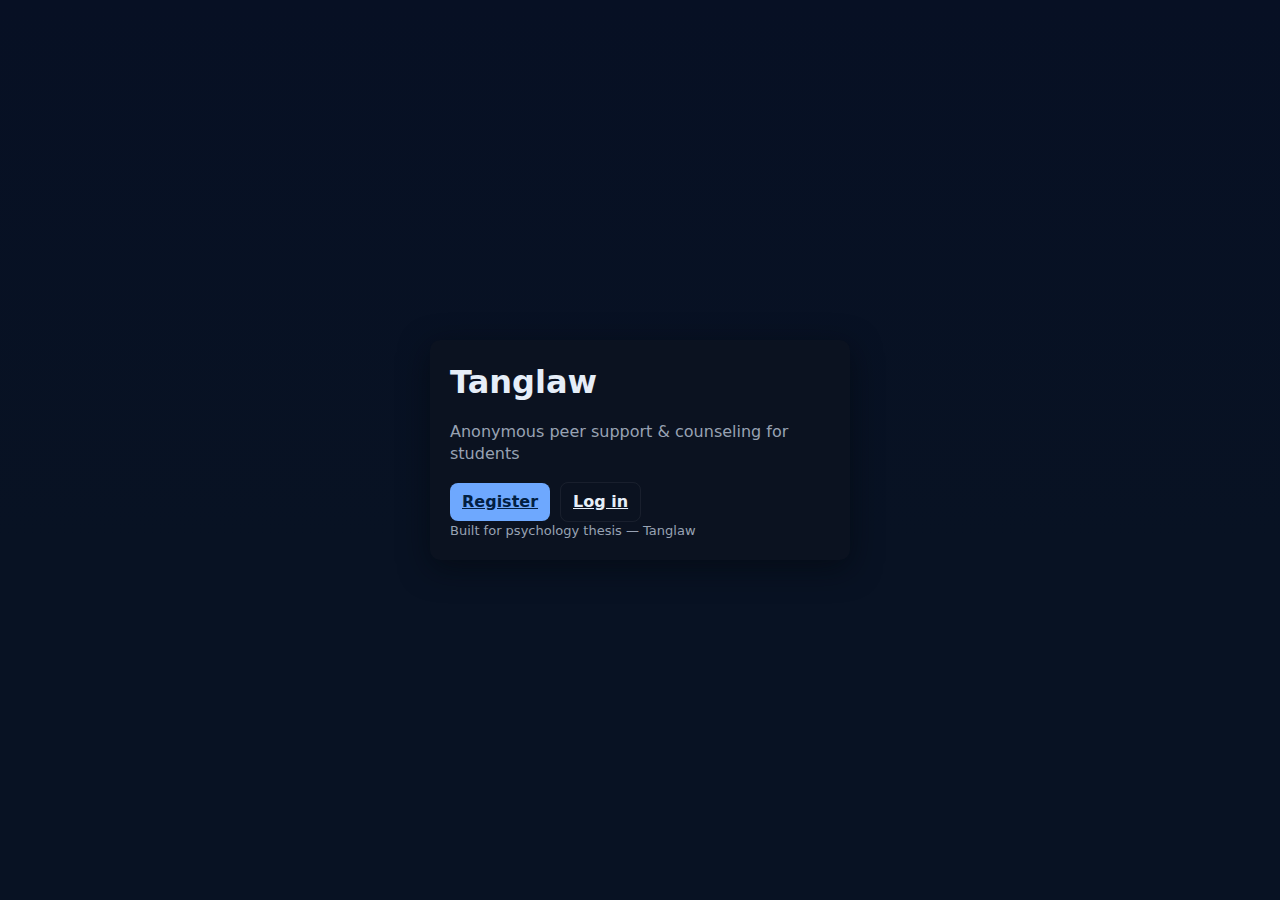
<file: index.html>
<!doctype html>
<html lang="en">
<head>
  <meta charset="utf-8" />
  <title>Tanglaw — Welcome</title>
  <meta name="viewport" content="width=device-width,initial-scale=1" />
  <link rel="stylesheet" href="style.css">
</head>
<body class="page-center">
  <div class="card">
    <h1>Tanglaw</h1>
    <p class="muted">Anonymous peer support & counseling for students</p>
    <div class="row">
      <a class="btn" href="register.html">Register</a>
      <a class="btn outline" href="login.html">Log in</a>
    </div>
    <footer class="muted small">Built for psychology thesis — Tanglaw</footer>
  </div>
</body>
</html>
</file>
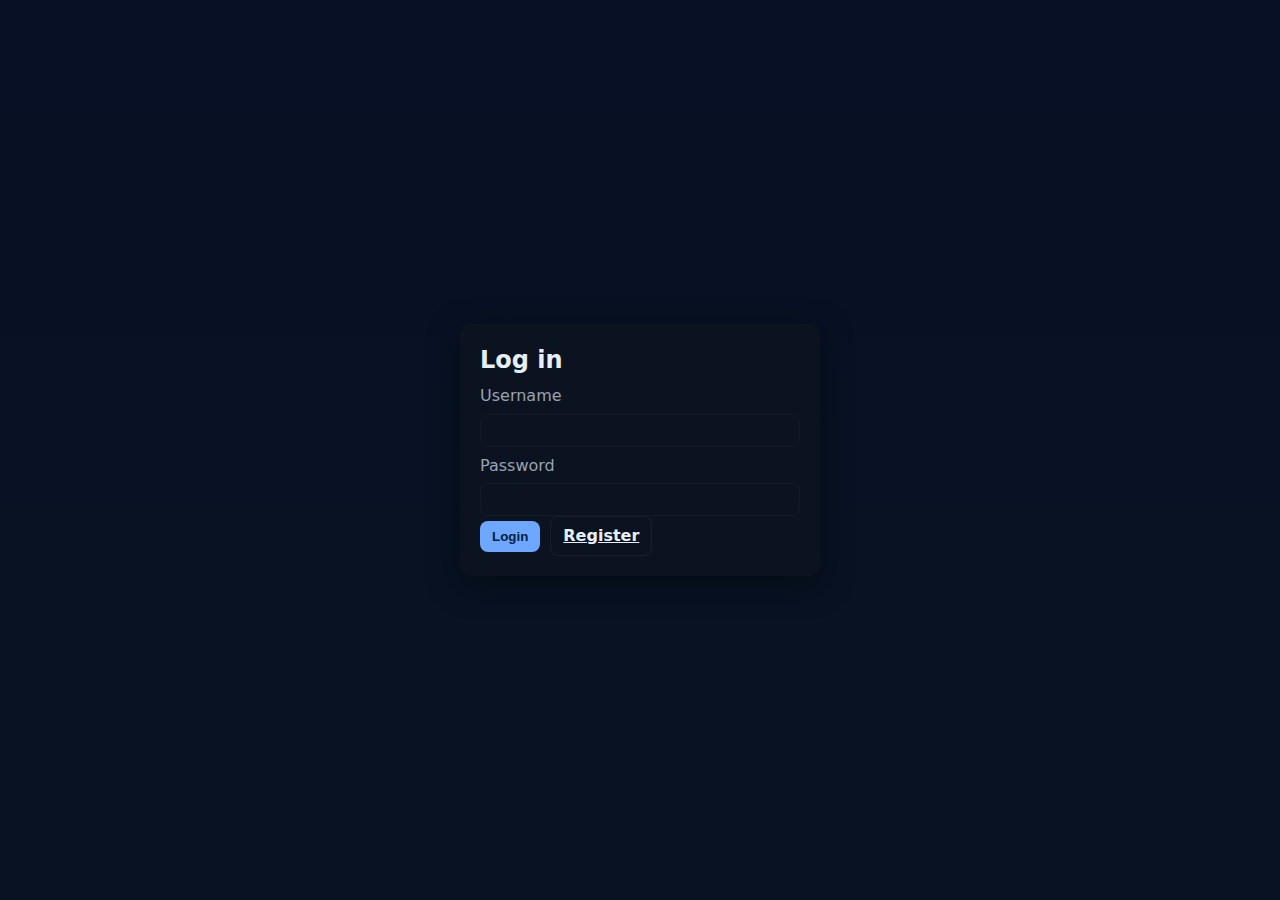
<file: dashbaord_counselor.html>
<!doctype html>
<html lang="en">
<head>
  <meta charset="utf-8" />
  <title>Counselor Dashboard — Tanglaw</title>
  <meta name="viewport" content="width=device-width,initial-scale=1" />
  <link rel="stylesheet" href="style.css">
</head>
<body>
  <div class="topbar">
    <div class="brand">Tanglaw — Counselor</div>
    <div id="top-actions">
      <span id="meInfo" class="muted"></span>
      <button class="btn outline" id="logoutBtn">Logout</button>
    </div>
  </div>

  <div class="container grid-2">
    <aside class="card sidebar">
      <h3>Students</h3>
      <div id="studentsList" class="list muted">Loading...</div>

      <hr>
      <h4>Your Appointments</h4>
      <div id="apptsList" class="list muted"></div>
    </aside>

    <main class="card main">
      <h3 id="chatWith">Chat</h3>
      <div id="chatWindow" class="chatWindow"></div>

      <form id="msgForm" class="row">
        <input id="msgInput" placeholder="Type a message..." autocomplete="off">
        <button class="btn" type="submit">Send</button>
      </form>
    </main>
  </div>

  <script src="app.js"></script>
  <script>
    const current = JSON.parse(localStorage.getItem('tanglaw_user') || 'null');
    if (!current) location.href = 'login.html';
    if (current.role !== 'counselor') {
      alert('You are not a counselor. Redirecting to user dashboard.');
      location.href = 'dashboard_user.html';
    }
    document.getElementById('meInfo').textContent = `Signed in as ${current.username} (${current.role})`;
    document.getElementById('logoutBtn').addEventListener('click', ()=>{
      localStorage.removeItem('tanglaw_user'); location.href='login.html';
    });

    const studentsList = document.getElementById('studentsList');
    const apptsList = document.getElementById('apptsList');
    let selected = null;

    async function loadStudents(){
      studentsList.innerHTML = 'Loading...';
      try {
        const res = await fetch(`${API_BASE}/users?exclude_id=${current.id}`);
        const data = await res.json();
        if (!res.ok) { studentsList.textContent = data.error || 'Failed'; return; }
        const students = data.users.filter(u => u.role === 'user');
        studentsList.innerHTML = '';
        students.forEach(s=>{
          const el = document.createElement('div');
          el.className = 'list-item';
          el.innerHTML = `<div><strong>${s.alias}</strong></div>
                          <div class="row small"><button class="btn tiny" data-id="${s.id}">Chat</button></div>`;
          studentsList.appendChild(el);
        });
        studentsList.querySelectorAll('button[data-id]').forEach(btn=>{
          btn.addEventListener('click', async ()=>{
            const id = parseInt(btn.getAttribute('data-id'));
            const user = data.users.find(x=>x.id===id);
            selectPerson(user);
          });
        });
      } catch (err) { studentsList.textContent = 'Network error'; }
    }

    // load appointments for this counselor
    async function loadAppointments(){
      apptsList.innerHTML = 'Loading...';
      try {
        const res = await fetch(`${API_BASE}/appointments?counselor_id=${current.id}`);
        const data = await res.json();
        if (!res.ok) { apptsList.textContent = data.message || 'Failed'; return; }
        if (!data.appointments.length) { apptsList.innerHTML = '<div class="muted">No appointments</div>'; return; }
        apptsList.innerHTML = '';
        data.appointments.forEach(a=>{
          const node = document.createElement('div');
          node.className = 'list-item small';
          node.innerHTML = `<div><strong>${a.user_username}</strong> • ${a.date} ${a.time}</div>
                            <div class="muted small">status: ${a.status}</div>
                            <div class="row small">
                              <button class="btn tiny approve" data-id="${a.id}">Approve</button>
                              <button class="btn tiny outline cancel" data-id="${a.id}">Cancel</button>
                            </div>`;
          apptsList.appendChild(node);
        });
        apptsList.querySelectorAll('button.approve').forEach(b=>{
          b.addEventListener('click', ()=>updateStatus(b.dataset.id, 'approved'));
        });
        apptsList.querySelectorAll('button.cancel').forEach(b=>{
          b.addEventListener('click', ()=>updateStatus(b.dataset.id, 'cancelled'));
        });
      } catch (err) { apptsList.textContent = 'Network error'; }
    }

    async function updateStatus(id, status) {
      try {
        const res = await fetch(`${API_BASE}/appointments/${id}/status`, {
          method: 'PUT',
          headers: {'Content-Type':'application/json'},
          body: JSON.stringify({ status })
        });
        const j = await res.json();
        if (!res.ok) { alert(j.message || j.error || 'Failed'); return; }
        loadAppointments();
      } catch (err) { alert('Network error'); }
    }

    // chat logic (same as user but reversed)
    const chatWindow = document.getElementById('chatWindow');
    function selectPerson(u){
      selected = u;
      document.getElementById('chatWith').textContent = `Chat with ${u.alias}`;
      loadMessages();
    }

    async function loadMessages(){
      if (!selected) {
        chatWindow.innerHTML = '<div class="muted">Select a student to chat</div>'; return;
      }
      chatWindow.innerHTML = 'Loading...';
      try {
        const res = await fetch(`${API_BASE}/messages?from_id=${current.id}&to_id=${selected.id}`);
        const data = await res.json();
        if (!res.ok) { chatWindow.innerHTML = 'Failed to load messages'; return; }
        chatWindow.innerHTML = '';
        data.messages.forEach(m=>{
          const me = (m.sender_id === current.id);
          const b = document.createElement('div');
          b.className = 'bubble ' + (me? 'me' : 'them');
          b.innerHTML = `<div class="small muted">${me? 'You' : selected.alias} • ${m.timestamp}</div>
                         <div>${m.content}</div>`;
          chatWindow.appendChild(b);
        });
        chatWindow.scrollTop = chatWindow.scrollHeight;
      } catch (err) {
        chatWindow.innerHTML = 'Network error';
      }
    }

    document.getElementById('msgForm').addEventListener('submit', async (e)=>{
      e.preventDefault();
      const txt = document.getElementById('msgInput').value.trim();
      if (!txt || !selected) return;
      try {
        const res = await fetch(`${API_BASE}/messages`, {
          method:'POST',
          headers: {'Content-Type':'application/json'},
          body: JSON.stringify({
            sender_id: current.id,
            receiver_id: selected.id,
            content: txt,
            is_peer_support: 0
          })
        });
        const j = await res.json();
        if (!res.ok) { alert(j.message || j.error || 'Failed'); return; }
        document.getElementById('msgInput').value = '';
        loadMessages();
      } catch (err) { alert('Network error'); }
    });

    // init
    (async ()=>{
      await loadStudents();
      await loadAppointments();
    })();
  </script>
</body>
</html>
</file>
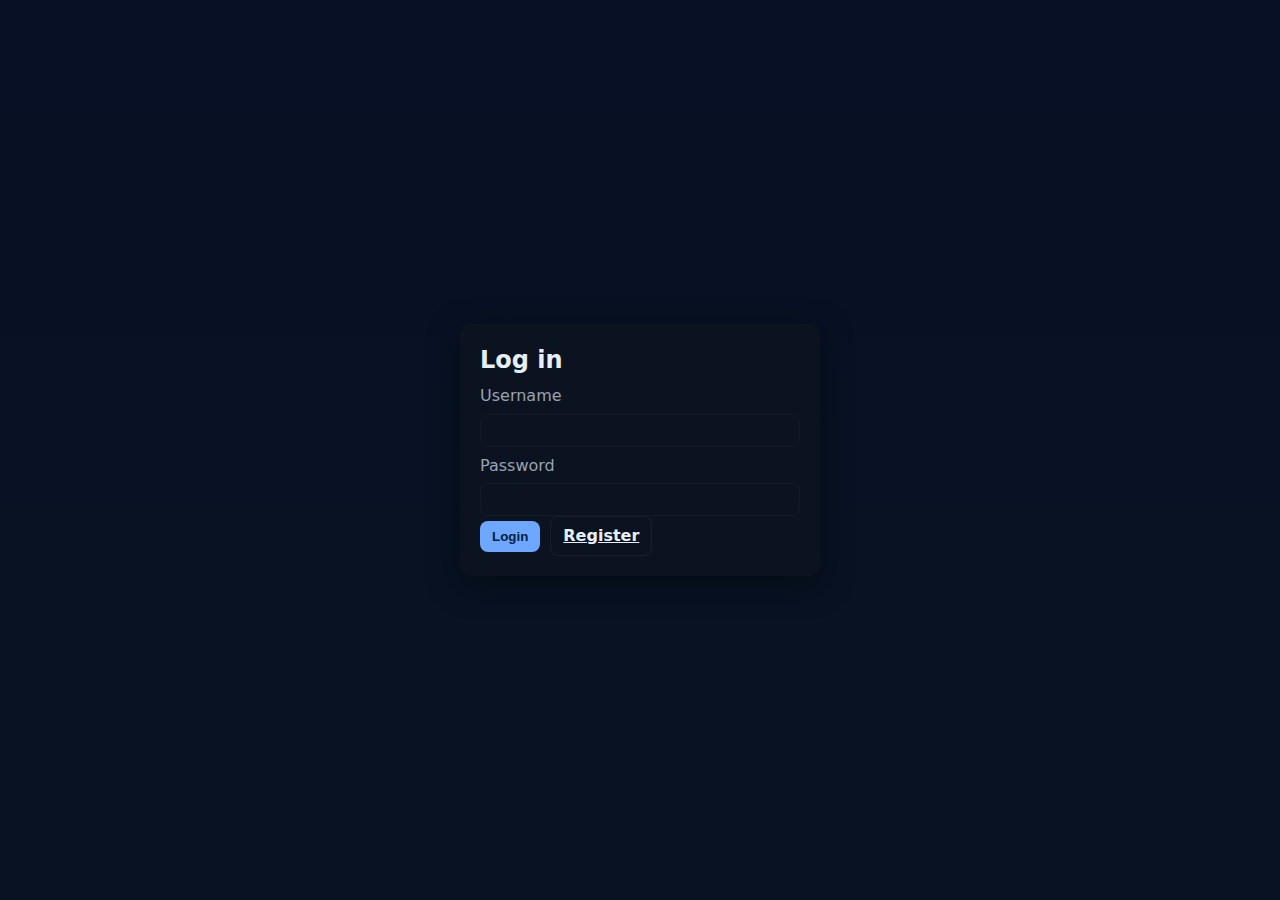
<file: dashboard_counselor.html>
<!doctype html>
<html lang="en">
<head>
  <meta charset="utf-8" />
  <title>Counselor Dashboard — Tanglaw</title>
  <meta name="viewport" content="width=device-width,initial-scale=1" />
  <link rel="stylesheet" href="style.css">
</head>
<body>
  <div class="topbar">
    <div class="brand">Tanglaw — Counselor</div>
    <div id="top-actions">
      <span id="meInfo" class="muted"></span>
      <button class="btn outline" id="logoutBtn">Logout</button>
    </div>
  </div>

  <div class="container grid-2">
    <aside class="card sidebar">
      <h3>Students</h3>
      <div id="studentsList" class="list muted">Loading...</div>

      <hr>
      <h4>Your Appointments</h4>
      <div id="apptsList" class="list muted"></div>
    </aside>

    <main class="card main">
      <h3 id="chatWith">Chat</h3>
      <div id="chatWindow" class="chatWindow"></div>

      <form id="msgForm" class="row">
        <input id="msgInput" placeholder="Type a message..." autocomplete="off">
        <button class="btn" type="submit">Send</button>
      </form>
    </main>
  </div>

  <script src="app.js"></script>
  <script>
    const current = JSON.parse(localStorage.getItem('tanglaw_user') || 'null');
    if (!current) location.href = 'login.html';
    if (current.role !== 'counselor') {
      alert('You are not a counselor. Redirecting to user dashboard.');
      location.href = 'dashboard_user.html';
    }
    document.getElementById('meInfo').textContent = `Signed in as ${current.username} (${current.role})`;
    document.getElementById('logoutBtn').addEventListener('click', ()=>{
      localStorage.removeItem('tanglaw_user'); location.href='login.html';
    });

    const studentsList = document.getElementById('studentsList');
    const apptsList = document.getElementById('apptsList');
    const chatWindow = document.getElementById('chatWindow');
    let selected = null;
    const onlineMap = {};

    function onlineDotHTML(isOnline){
      return `<span style="display:inline-block;width:8px;height:8px;border-radius:50%;background:${isOnline? '#2ecc71' : '#4a5568'};margin-left:8px;"></span>`;
    }

    async function loadStudents(){
      studentsList.innerHTML = 'Loading...';
      try {
        const res = await fetch(`${API_BASE}/users?exclude_id=${current.id}`);
        const data = await res.json();
        if (!res.ok) { studentsList.textContent = data.error || 'Failed'; return; }
        const students = data.users.filter(u => u.role === 'user');
        studentsList.innerHTML = '';
        students.forEach(s=>{
          const isOnline = !!onlineMap[s.id];
          const el = document.createElement('div');
          el.className = 'list-item';
          el.innerHTML = `<div><strong>${s.alias}</strong> ${onlineDotHTML(isOnline)}</div>
                          <div class="row small"><button class="btn tiny" data-id="${s.id}">Chat</button></div>`;
          studentsList.appendChild(el);
        });
        studentsList.querySelectorAll('button[data-id]').forEach(btn=>{
          btn.addEventListener('click', async ()=>{
            const id = parseInt(btn.getAttribute('data-id'));
            const user = data.users.find(x=>x.id===id);
            selectPerson(user);
          });
        });
      } catch (err) { studentsList.textContent = 'Network error'; }
    }

    async function loadAppointments(){
      apptsList.innerHTML = 'Loading...';
      try {
        const res = await fetch(`${API_BASE}/appointments?counselor_id=${current.id}`);
        const data = await res.json();
        if (!res.ok) { apptsList.textContent = data.message || 'Failed'; return; }
        if (!data.appointments.length) { apptsList.innerHTML = '<div class="muted">No appointments</div>'; return; }
        apptsList.innerHTML = '';
        data.appointments.forEach(a=>{
          const node = document.createElement('div');
          node.className = 'list-item small';
          node.innerHTML = `<div><strong>${a.user_name}</strong> • ${a.date} ${a.time}</div>
                            <div class="muted small">status: ${a.status}</div>
                            <div class="row small">
                              <button class="btn tiny approve" data-id="${a.id}">Approve</button>
                              <button class="btn tiny outline cancel" data-id="${a.id}">Cancel</button>
                            </div>`;
          apptsList.appendChild(node);
        });
        apptsList.querySelectorAll('button.approve').forEach(b=>{
          b.addEventListener('click', ()=>updateStatus(b.dataset.id, 'approved'));
        });
        apptsList.querySelectorAll('button.cancel').forEach(b=>{
          b.addEventListener('click', ()=>updateStatus(b.dataset.id, 'cancelled'));
        });
      } catch (err) { apptsList.textContent = 'Network error'; }
    }

    async function updateStatus(id, status) {
      try {
        const res = await fetch(`${API_BASE}/appointments/${id}/status`, {
          method: 'PUT',
          headers: {'Content-Type':'application/json'},
          body: JSON.stringify({ status })
        });
        const j = await res.json();
        if (!res.ok) { alert(j.message || j.error || 'Failed'); return; }
        loadAppointments();
      } catch (err) { alert('Network error'); }
    }

    function appendMessageToWindow(m, me){
      const cw = document.getElementById('chatWindow');
      const b = document.createElement('div');
      b.className = 'bubble ' + (me? 'me' : 'them');
      const ts = m.timestamp || new Date().toISOString().replace('T',' ').split('.')[0];
      b.innerHTML = `<div class="small muted">${me? 'You' : (selected? selected.alias : 'Them')} • ${ts}</div>
                     <div>${m.content}</div>`;
      cw.appendChild(b);
      cw.scrollTop = cw.scrollHeight;
    }

    function selectPerson(u){
      selected = u;
      document.getElementById('chatWith').textContent = `Chat with ${u.alias}`;
      loadMessages();
    }

    async function loadMessages(){
      if (!selected) {
        chatWindow.innerHTML = '<div class="muted">Select a student to chat</div>'; return;
      }
      chatWindow.innerHTML = 'Loading...';
      try {
        const res = await fetch(`${API_BASE}/messages?from_id=${current.id}&to_id=${selected.id}`);
        const data = await res.json();
        if (!res.ok) { chatWindow.innerHTML = 'Failed to load messages'; return; }
        chatWindow.innerHTML = '';
        data.messages.forEach(m=>{
          const me = (m.sender_id === current.id);
          appendMessageToWindow(m, me);
        });
      } catch (err) {
        chatWindow.innerHTML = 'Network error';
      }
    }

    // Socket init
    (async function(){
      await SocketClient.init(() => {
        SocketClient.emit("user_connected", { user_id: current.id, role: current.role });
      });

      SocketClient.on("receive_message", (data) => {
        const otherId = (data.sender_id === current.id) ? data.receiver_id : data.sender_id;
        if (selected && selected.id === otherId) {
          const me = (data.sender_id === current.id);
          appendMessageToWindow({
            content: data.content,
            timestamp: new Date().toISOString().replace('T',' ').split('.')[0]
          }, me);
        } else {
          console.log("received message for", otherId, data.content);
        }
      });

      SocketClient.on("user_online", (d) => {
        onlineMap[d.user_id] = true;
        loadStudents();
      });
      SocketClient.on("user_offline", (d) => {
        delete onlineMap[d.user_id];
        loadStudents();
      });
      SocketClient.on("online_list", (d) => {
        (d.online || []).forEach(uid => onlineMap[uid] = true);
        loadStudents();
      });

      // initial loads
      await loadStudents();
      await loadAppointments();
    })();

    // send message
    document.getElementById('msgForm').addEventListener('submit', async (e)=>{
      e.preventDefault();
      const txt = document.getElementById('msgInput').value.trim();
      if (!txt || !selected) return;
      // optimistic UI
      appendMessageToWindow({ content: txt, timestamp: new Date().toISOString().replace('T',' ').split('.')[0] }, true);
      document.getElementById('msgInput').value = '';

      const payload = {
        sender_id: current.id,
        receiver_id: selected.id,
        content: txt,
        is_peer_support: 0
      };
      if (SocketClient.isConnected()) {
        SocketClient.emit("send_message", payload);
      } else {
        // fallback REST
        try {
          const res = await fetch(`${API_BASE}/messages`, {
            method:'POST',
            headers: {'Content-Type':'application/json'},
            body: JSON.stringify(payload)
          });
          const j = await res.json();
          if (!res.ok) alert(j.message || j.error || 'Failed');
        } catch (err) { alert('Network error'); }
      }
    });
  </script>
</body>
</html>
</file>
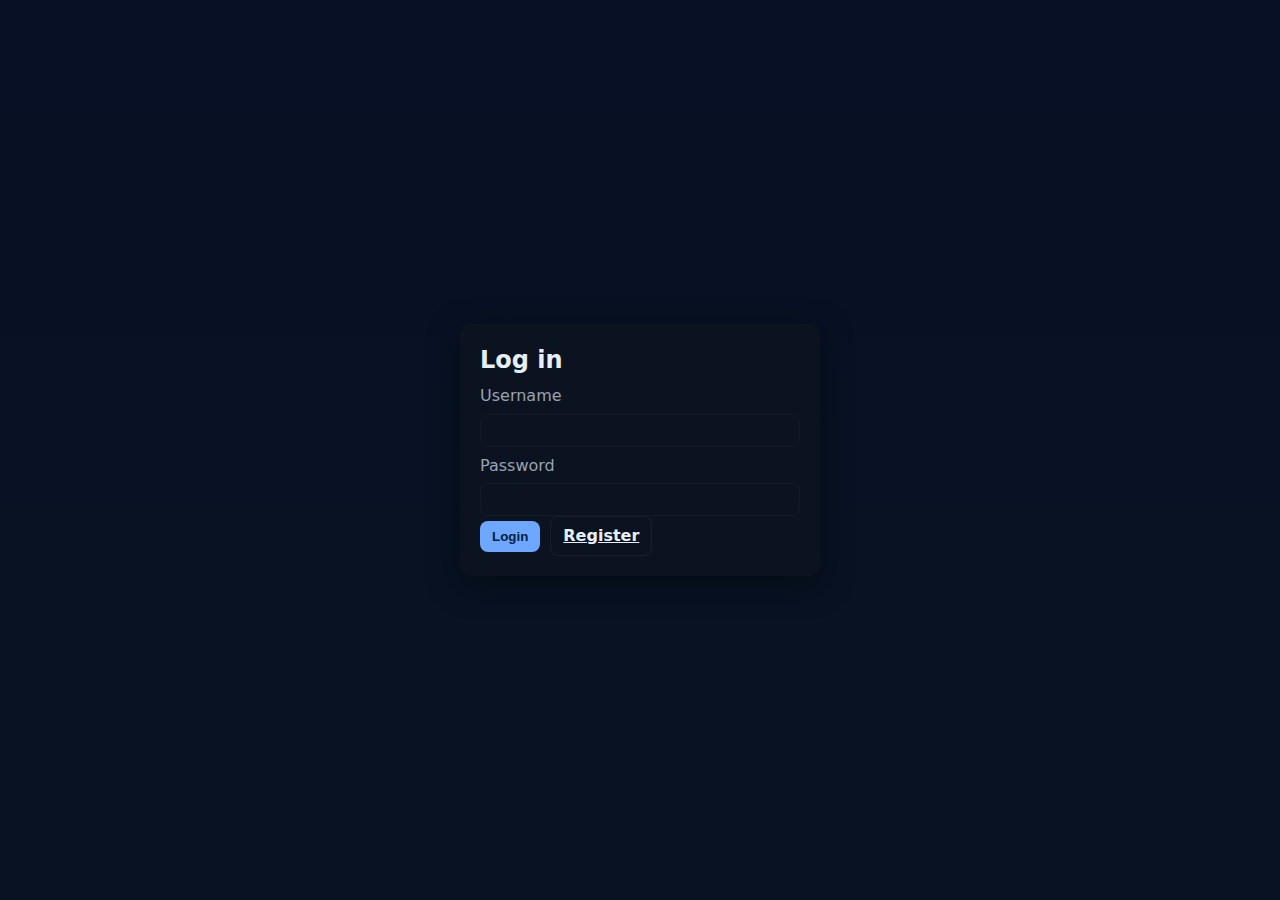
<file: dashboard_user.html>
<!doctype html>
<html lang="en">
<head>
  <meta charset="utf-8" />
  <title>User Dashboard — Tanglaw</title>
  <meta name="viewport" content="width=device-width,initial-scale=1" />
  <link rel="stylesheet" href="style.css">
</head>
<body>
  <div class="topbar">
    <div class="brand">Tanglaw — User</div>
    <div id="top-actions">
      <span id="meInfo" class="muted"></span>
      <button class="btn outline" id="logoutBtn">Logout</button>
    </div>
  </div>

  <div class="container grid-2">
    <aside class="card sidebar">
      <h3>Available People</h3>
      <div id="usersList" class="list muted">Loading...</div>

      <hr>
      <h4>Book Appointment</h4>
      <form id="apptForm">
        <label>Counselor</label>
        <select id="counselorSelect"></select>

        <label>Date</label>
        <input type="date" id="apptDate" required>

        <label>Time</label>
        <input type="time" id="apptTime" required>

        <div class="row">
          <button class="btn" type="submit">Request</button>
        </div>
        <div id="apptMsg" class="muted small"></div>
      </form>

      <hr>
      <h4>Your Appointments</h4>
      <div id="myAppts" class="list muted"></div>
    </aside>

    <main class="card main">
      <h3 id="chatWith">Chat</h3>
      <div id="chatWindow" class="chatWindow"></div>

      <form id="msgForm" class="row">
        <input id="msgInput" placeholder="Type a message..." autocomplete="off">
        <button class="btn" type="submit">Send</button>
      </form>
    </main>
  </div>

  <script src="app.js"></script>
  <script>
    // --- initialization & state ---
    const current = JSON.parse(localStorage.getItem('tanglaw_user') || 'null');
    if (!current) location.href = 'login.html';
    const myId = current.id;
    document.getElementById('meInfo').textContent = `Signed in as ${current.username} (${current.role})`;

    document.getElementById('logoutBtn').addEventListener('click', ()=>{
      localStorage.removeItem('tanglaw_user');
      location.href = 'login.html';
    });

    // UI elements
    const usersList = document.getElementById('usersList');
    const counselorSelect = document.getElementById('counselorSelect');
    const myAppts = document.getElementById('myAppts');
    const apptMsg = document.getElementById('apptMsg');

    let selectedPerson = null; // { id, alias, role }
    const onlineMap = {}; // { user_id: true }

    // helper to show online dot
    function onlineDotHTML(isOnline){
      return `<span style="display:inline-block;width:8px;height:8px;border-radius:50%;background:${isOnline? '#2ecc71' : '#4a5568'};margin-left:8px;"></span>`;
    }

    // load users (REST) and show online status if any
    async function loadUsers(){
      usersList.innerHTML = 'Loading...';
      try {
        const res = await fetch(`${API_BASE}/users?exclude_id=${myId}`);
        const data = await res.json();
        if (!res.ok) { usersList.textContent = data.error || 'Failed'; return; }
        usersList.innerHTML = '';
        counselorSelect.innerHTML = '<option value="">Choose counselor</option>';
        data.users.forEach(u => {
          const isOnline = !!onlineMap[u.id];
          const el = document.createElement('div');
          el.className = 'list-item';
          el.innerHTML = `<div><strong>${u.alias}</strong> ${onlineDotHTML(isOnline)} <div class="muted">(${u.role})</div></div>
                          <div class="row small">
                            <button class="btn tiny" data-id="${u.id}">Chat</button>
                          </div>`;
          usersList.appendChild(el);

          if (u.role === 'counselor') {
            const opt = document.createElement('option');
            opt.value = u.id;
            opt.textContent = u.alias;
            counselorSelect.appendChild(opt);
          }
        });

        // attach chat buttons
        usersList.querySelectorAll('button[data-id]').forEach(btn=>{
          btn.addEventListener('click', ()=>{
            const id = parseInt(btn.getAttribute('data-id'));
            const user = data.users.find(x=>x.id===id);
            selectPerson(user);
          });
        });

      } catch (err) {
        usersList.textContent = 'Network error';
      }
    }

    // select person to chat
    async function selectPerson(user){
      selectedPerson = user;
      document.getElementById('chatWith').textContent = `Chat with ${user.alias}`;
      await loadMessages();
    }

    // load messages via REST (history) then rely on socket for realtime
    async function loadMessages(){
      if (!selectedPerson) {
        document.getElementById('chatWindow').innerHTML = '<div class="muted">Select someone to chat</div>';
        return;
      }
      const cw = document.getElementById('chatWindow');
      cw.innerHTML = 'Loading messages...';
      try {
        const res = await fetch(`${API_BASE}/messages?from_id=${myId}&to_id=${selectedPerson.id}`);
        const data = await res.json();
        if (!res.ok) { cw.innerHTML = 'Failed to load messages'; return; }
        cw.innerHTML = '';
        data.messages.forEach(m=>{
          const me = (m.sender_id === myId);
          appendMessageToWindow(m, me);
        });
        cw.scrollTop = cw.scrollHeight;
      } catch (err) {
        cw.innerHTML = 'Network error';
      }
    }

    function appendMessageToWindow(m, me){
      const cw = document.getElementById('chatWindow');
      const b = document.createElement('div');
      b.className = 'bubble ' + (me? 'me' : 'them');
      // show timestamp if provided
      const ts = m.timestamp || new Date().toISOString().replace('T',' ').split('.')[0];
      b.innerHTML = `<div class="small muted">${me? 'You' : (selectedPerson? selectedPerson.alias : 'Them')} • ${ts}</div>
                     <div>${m.content}</div>`;
      cw.appendChild(b);
      cw.scrollTop = cw.scrollHeight;
    }

    // SOCKET: init and handlers
    (async function(){
      await SocketClient.init(() => {
        // after socket connected, announce this user
        SocketClient.emit("user_connected", { user_id: myId, role: current.role });
      });

      // listen to incoming messages
      SocketClient.on("receive_message", (data) => {
        // if message belongs to current open chat, append
        const otherId = (data.sender_id === myId) ? data.receiver_id : data.sender_id;
        // if currently viewing that person, show live
        if (selectedPerson && (selectedPerson.id === otherId)) {
          const me = (data.sender_id === myId);
          appendMessageToWindow({
            content: data.content,
            timestamp: new Date().toISOString().replace('T',' ').split('.')[0]
          }, me);
        } else {
          // otherwise you may show a notification or mark unread - keep simple: alert small
          // you can implement unread badges later
          console.log("message for", otherId, data.content);
        }
      });

      // online/offline handlers
      SocketClient.on("user_online", (d) => {
        onlineMap[d.user_id] = true;
        loadUsers(); // refresh UI to show dot
      });
      SocketClient.on("user_offline", (d) => {
        delete onlineMap[d.user_id];
        loadUsers();
      });
      SocketClient.on("online_list", (d) => {
        (d.online || []).forEach(uid => onlineMap[uid] = true);
        loadUsers();
      });

      // initial load
      await loadUsers();
      await loadMyAppointments();
    })();

    // send message via socket (fallback to REST if needed)
    document.getElementById('msgForm').addEventListener('submit', async (e)=>{
      e.preventDefault();
      const txt = document.getElementById('msgInput').value.trim();
      if (!txt || !selectedPerson) return;
      const payload = {
        sender_id: myId,
        receiver_id: selectedPerson.id,
        content: txt,
        is_peer_support: (selectedPerson.role !== 'counselor')? 1 : 0
      };

      // optimistic UI
      appendMessageToWindow({ content: txt, timestamp: new Date().toISOString().replace('T',' ').split('.')[0] }, true);
      document.getElementById('msgInput').value = '';

      if (SocketClient.isConnected()) {
        SocketClient.emit("send_message", payload);
      } else {
        // fallback: POST to REST endpoint
        try {
          const res = await fetch(`${API_BASE}/messages`, {
            method: 'POST',
            headers: {'Content-Type':'application/json'},
            body: JSON.stringify(payload)
          });
          const j = await res.json();
          if (!res.ok) {
            alert(j.message || j.error || 'Failed to send');
          }
        } catch (err) {
          alert('Network error: ' + err.message);
        }
      }
    });

    // appointments: load user's appointments
    async function loadMyAppointments(){
      myAppts.innerHTML = 'Loading...';
      try {
        const res = await fetch(`${API_BASE}/appointments?user_id=${myId}`);
        const data = await res.json();
        if (!res.ok) { myAppts.textContent = data.message || 'Failed'; return; }
        if (!data.appointments.length) { myAppts.innerHTML = '<div class="muted">No appointments</div>'; return; }
        myAppts.innerHTML = '';
        data.appointments.forEach(a=>{
          const node = document.createElement('div');
          node.className = 'list-item small';
          node.innerHTML = `<div><strong>${a.counselor_name}</strong> • ${a.date} ${a.time}</div>
                            <div class="muted small">status: ${a.status}</div>`;
          myAppts.appendChild(node);
        });
      } catch (err) {
        myAppts.textContent = 'Network error';
      }
    }

    // create appointment
    document.getElementById('apptForm').addEventListener('submit', async (e)=>{
      e.preventDefault();
      const counselor_id = counselorSelect.value;
      const date = document.getElementById('apptDate').value;
      const time = document.getElementById('apptTime').value;
      apptMsg.textContent = 'Requesting...';
      if (!counselor_id || !date || !time) { apptMsg.textContent = 'Fill all fields'; return; }
      try {
        const res = await fetch(`${API_BASE}/appointments`, {
          method: 'POST',
          headers: {'Content-Type':'application/json'},
          body: JSON.stringify({
            user_id: myId,
            counselor_id: parseInt(counselor_id),
            date,
            time
          })
        });
        const j = await res.json();
        if (!res.ok) {
          apptMsg.textContent = j.message || j.error || 'Failed';
          return;
        }
        apptMsg.textContent = 'Requested — status pending';
        await loadMyAppointments();
      } catch (err) {
        apptMsg.textContent = 'Network error';
      }
    });
  </script>
</body>
</html>
</file>
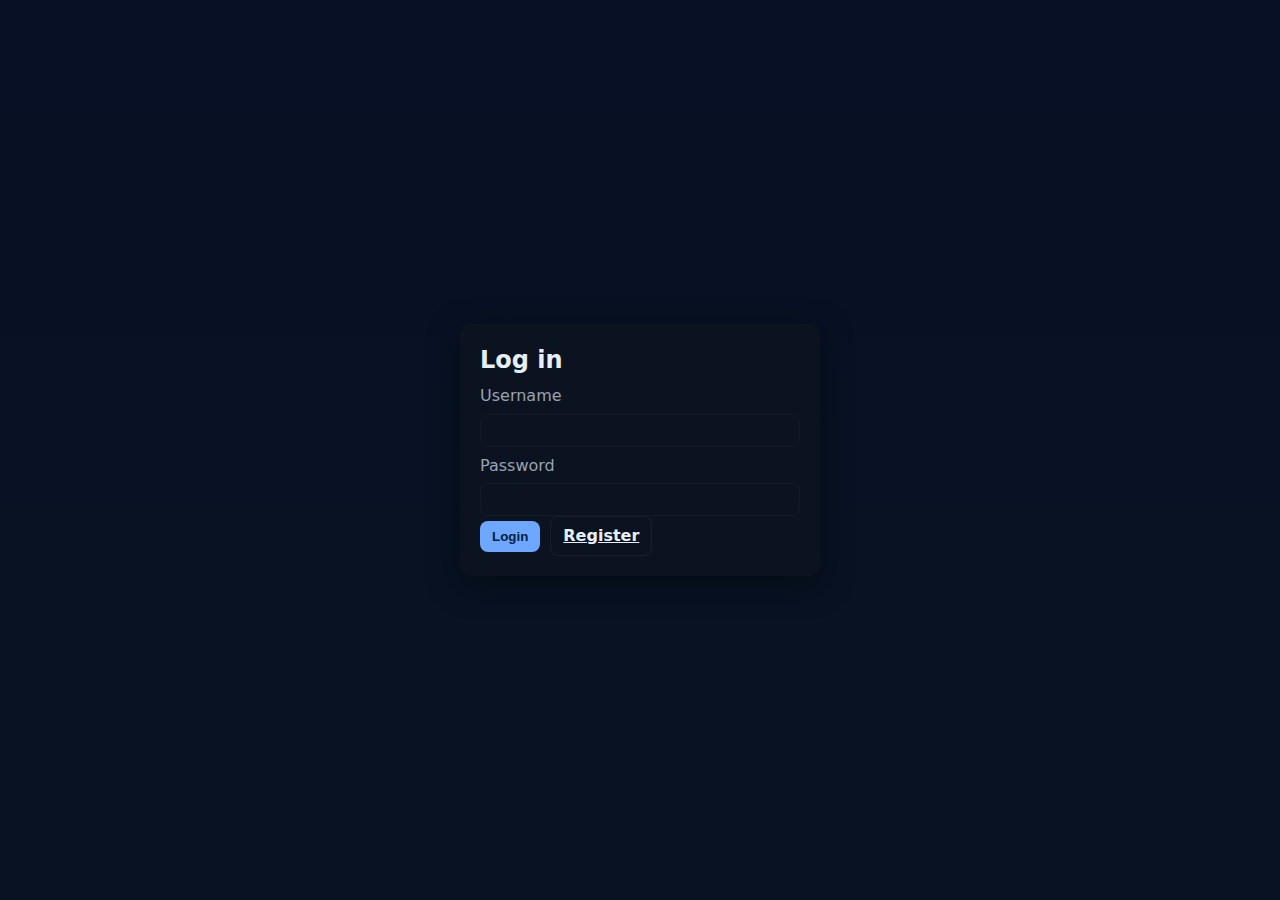
<file: login.html>
<!doctype html>
<html lang="en">
<head>
  <meta charset="utf-8" />
  <title>Login — Tanglaw</title>
  <meta name="viewport" content="width=device-width,initial-scale=1" />
  <link rel="stylesheet" href="style.css">
</head>
<body class="page-center">
  <div class="card narrow">
    <h2>Log in</h2>
    <form id="loginForm">
      <label>Username</label>
      <input id="username" name="username" required>

      <label>Password</label>
      <input id="password" name="password" type="password" required>

      <div class="row">
        <button class="btn" type="submit">Login</button>
        <a class="btn outline" href="register.html">Register</a>
      </div>
    </form>

    <div id="msg" class="muted small"></div>
  </div>

  <script src="app.js"></script>
  <script>
    document.getElementById('loginForm').addEventListener('submit', async (e)=>{
      e.preventDefault();
      const u = document.getElementById('username').value.trim();
      const p = document.getElementById('password').value.trim();
      const msg = document.getElementById('msg');
      msg.textContent = 'Logging in...';

      try {
        const res = await fetch(`${API_BASE}/login`, {
          method: 'POST',
          headers: {'Content-Type':'application/json'},
          body: JSON.stringify({ username: u, password: p })
        });
        const data = await res.json();
        if (!res.ok) {
          msg.textContent = data.error || data.message || 'Login failed';
          return;
        }

        // Save user to localStorage (simple session)
        localStorage.setItem('tanglaw_user', JSON.stringify(data.user));

        // Redirect based on role
        if (data.user.role === 'counselor') location.href = 'dashboard_counselor.html';
        else location.href = 'dashboard_user.html';
      } catch (err) {
        msg.textContent = 'Network error: ' + err.message;
      }
    });
  </script>
</body>
</html>
</file>
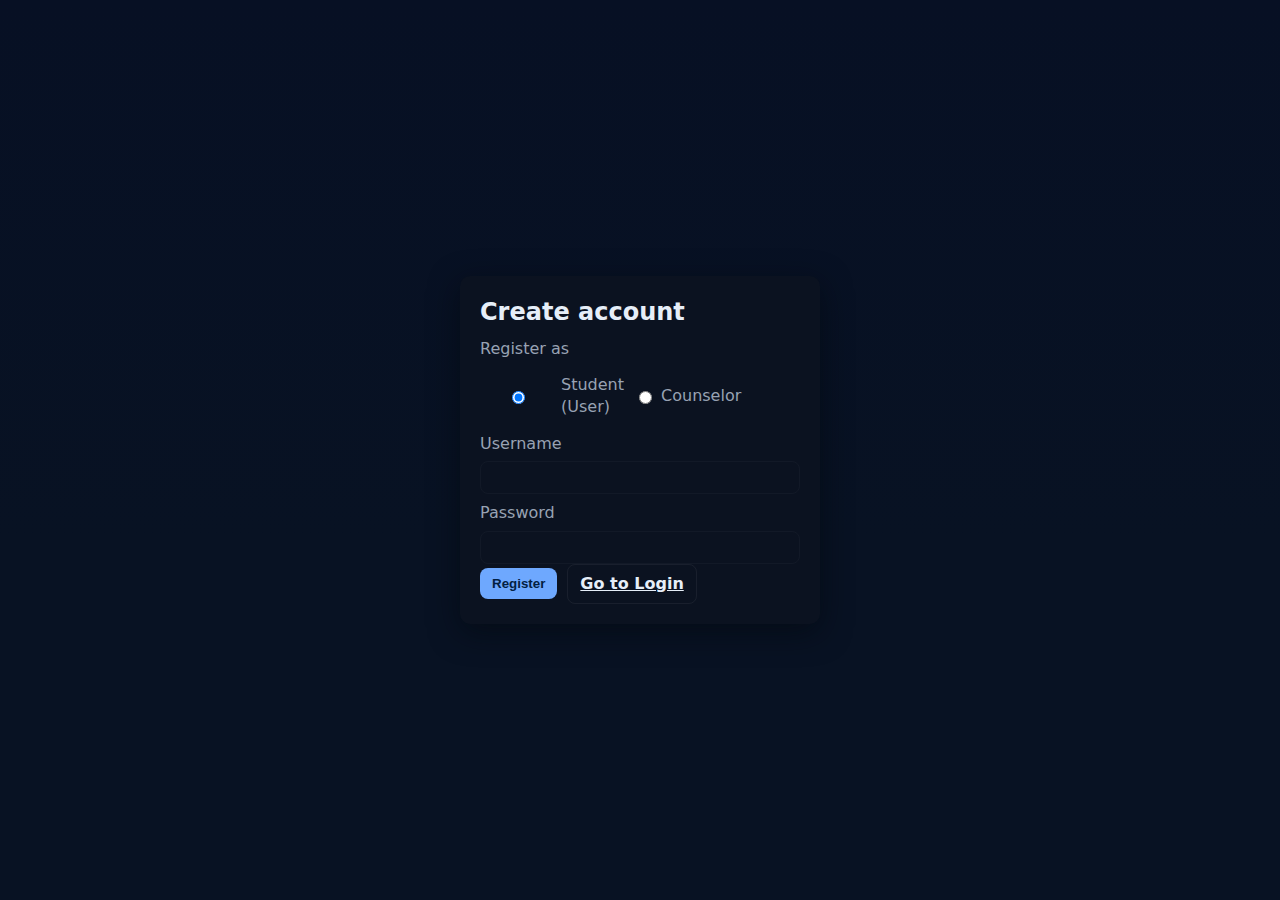
<file: register.html>
<!doctype html>
<html lang="en">
<head>
  <meta charset="utf-8" />
  <title>Register — Tanglaw</title>
  <meta name="viewport" content="width=device-width,initial-scale=1" />
  <link rel="stylesheet" href="style.css">
</head>
<body class="page-center">
  <div class="card narrow">
    <h2>Create account</h2>
    <label>Register as</label>
    <div class="row">
      <label class="radio">
        <input type="radio" name="role" value="user" checked> Student (User)
      </label>
      <label class="radio">
        <input type="radio" name="role" value="counselor"> Counselor
      </label>
    </div>

    <form id="registerForm">
      <label>Username</label>
      <input id="username" name="username" required>

      <label>Password</label>
      <input id="password" name="password" type="password" required>

      <div id="counselorCodeWrap" style="display:none;">
        <label>Counselor Code</label>
        <input id="counselorCode" name="code">
      </div>

      <div class="row">
        <button type="submit" class="btn">Register</button>
        <a class="btn outline" href="login.html">Go to Login</a>
      </div>
    </form>

    <div id="msg" class="muted small"></div>
  </div>

  <script src="app.js"></script>
  <script>
    // Toggle counselor code input
    document.querySelectorAll('input[name="role"]').forEach(r=>{
      r.addEventListener('change', ()=>{
        document.getElementById('counselorCodeWrap').style.display = (r.value === 'counselor' && r.checked) ? 'block' : 'none';
      });
    });

    document.getElementById('registerForm').addEventListener('submit', async (e) => {
      e.preventDefault();
      const role = document.querySelector('input[name="role"]:checked').value;
      const username = document.getElementById('username').value.trim();
      const password = document.getElementById('password').value.trim();
      const code = document.getElementById('counselorCode').value.trim();

      const msg = document.getElementById('msg');
      msg.textContent = 'Please wait...';

      try {
        let url = `${API_BASE}/register_user`;
        let body = { username, password };
        if (role === 'counselor') {
          url = `${API_BASE}/register_counselor`;
          body.code = code;
        }

        const res = await fetch(url, {
          method: 'POST',
          headers: {'Content-Type':'application/json'},
          body: JSON.stringify(body)
        });
        const data = await res.json();
        if (res.ok) {
          msg.textContent = data.message || 'Registered successfully';
          setTimeout(()=> location.href = 'login.html', 900);
        } else {
          msg.textContent = data.error || data.message || 'Registration failed';
        }
      } catch (err) {
        msg.textContent = 'Network error: ' + err.message;
      }
    });
  </script>
</body>
</html>
</file>
<file: style.css>
/* Simple clean CSS for Tanglaw UI (no frameworks) */
:root{
  --bg: #0f1724;
  --card: #0b1220;
  --accent: #6ea8fe;
  --muted: #98a2b3;
  --surface: #0c1624;
  --text: #e6eef8;
  --radius: 10px;
  font-family: "Poppins", system-ui, Arial, sans-serif;
}

*{box-sizing:border-box}
body{
  margin:0;
  background:linear-gradient(180deg,#071024 0%, #081223 60%);
  color:var(--text);
  min-height:100vh;
  font-size:16px;
  line-height:1.4;
}

/* center pages */
.page-center{ display:flex; align-items:center; justify-content:center; min-height:100vh; padding:20px; }
.card{ background:var(--card); padding:20px; border-radius:var(--radius); box-shadow:0 8px 30px rgba(3,8,15,0.6); width:420px; max-width:95%; }
.card.narrow{ width:360px; }

/* topbar */
.topbar{ display:flex; justify-content:space-between; align-items:center; padding:12px 20px; background:rgba(0,0,0,0.2); }
.brand{ font-weight:600; font-size:18px;}
.container{ padding:20px; gap:20px; max-width:1200px; margin:20px auto; }
.grid-2{ display:grid; grid-template-columns: 320px 1fr; gap:20px; align-items:start; }
.sidebar{ padding:16px; }
.main{ padding:16px; }

/* elements */
h1,h2,h3{ margin:0 0 8px 0; }
.muted{ color:var(--muted); }
.small{ font-size:13px; }
.row{ display:flex; gap:10px; align-items:center; }
.btn{ background:var(--accent); color:#022042; padding:8px 12px; border-radius:8px; border:0; cursor:pointer; font-weight:600; }
.btn.outline{ background:transparent; color:var(--text); border:1px solid rgba(255,255,255,0.06); }
.btn.tiny{ padding:4px 8px; font-size:13px;}
.radio{ display:inline-flex; gap:6px; align-items:center; }

/* lists */
.list{ display:flex; flex-direction:column; gap:8px; margin-top:8px; }
.list-item{ background:rgba(255,255,255,0.02); padding:8px; border-radius:8px; display:flex; justify-content:space-between; align-items:center; }

/* chat */
.chatWindow{ height:430px; overflow:auto; padding:12px; border-radius:8px; background:linear-gradient(180deg, rgba(255,255,255,0.02), rgba(255,255,255,0.01)); margin-bottom:12px; }
.bubble{ max-width:70%; margin-bottom:8px; padding:8px; border-radius:10px; }
.bubble.me{ background:#07335a; margin-left:auto; text-align:right; }
.bubble.them{ background:#10243a; margin-right:auto; text-align:left; }

/* forms */
label{ display:block; margin-top:8px; margin-bottom:6px; color:var(--muted); }
input, select, textarea{ width:100%; padding:8px 10px; border-radius:8px; border:1px solid rgba(255,255,255,0.03); background:transparent; color:var(--text); }
input[type="date"], input[type="time"]{ padding:7px 10px; }

/* responsive */
@media (max-width:900px){
  .grid-2{ grid-template-columns: 1fr; }
  .chatWindow{ height:300px; }
}
</file>
